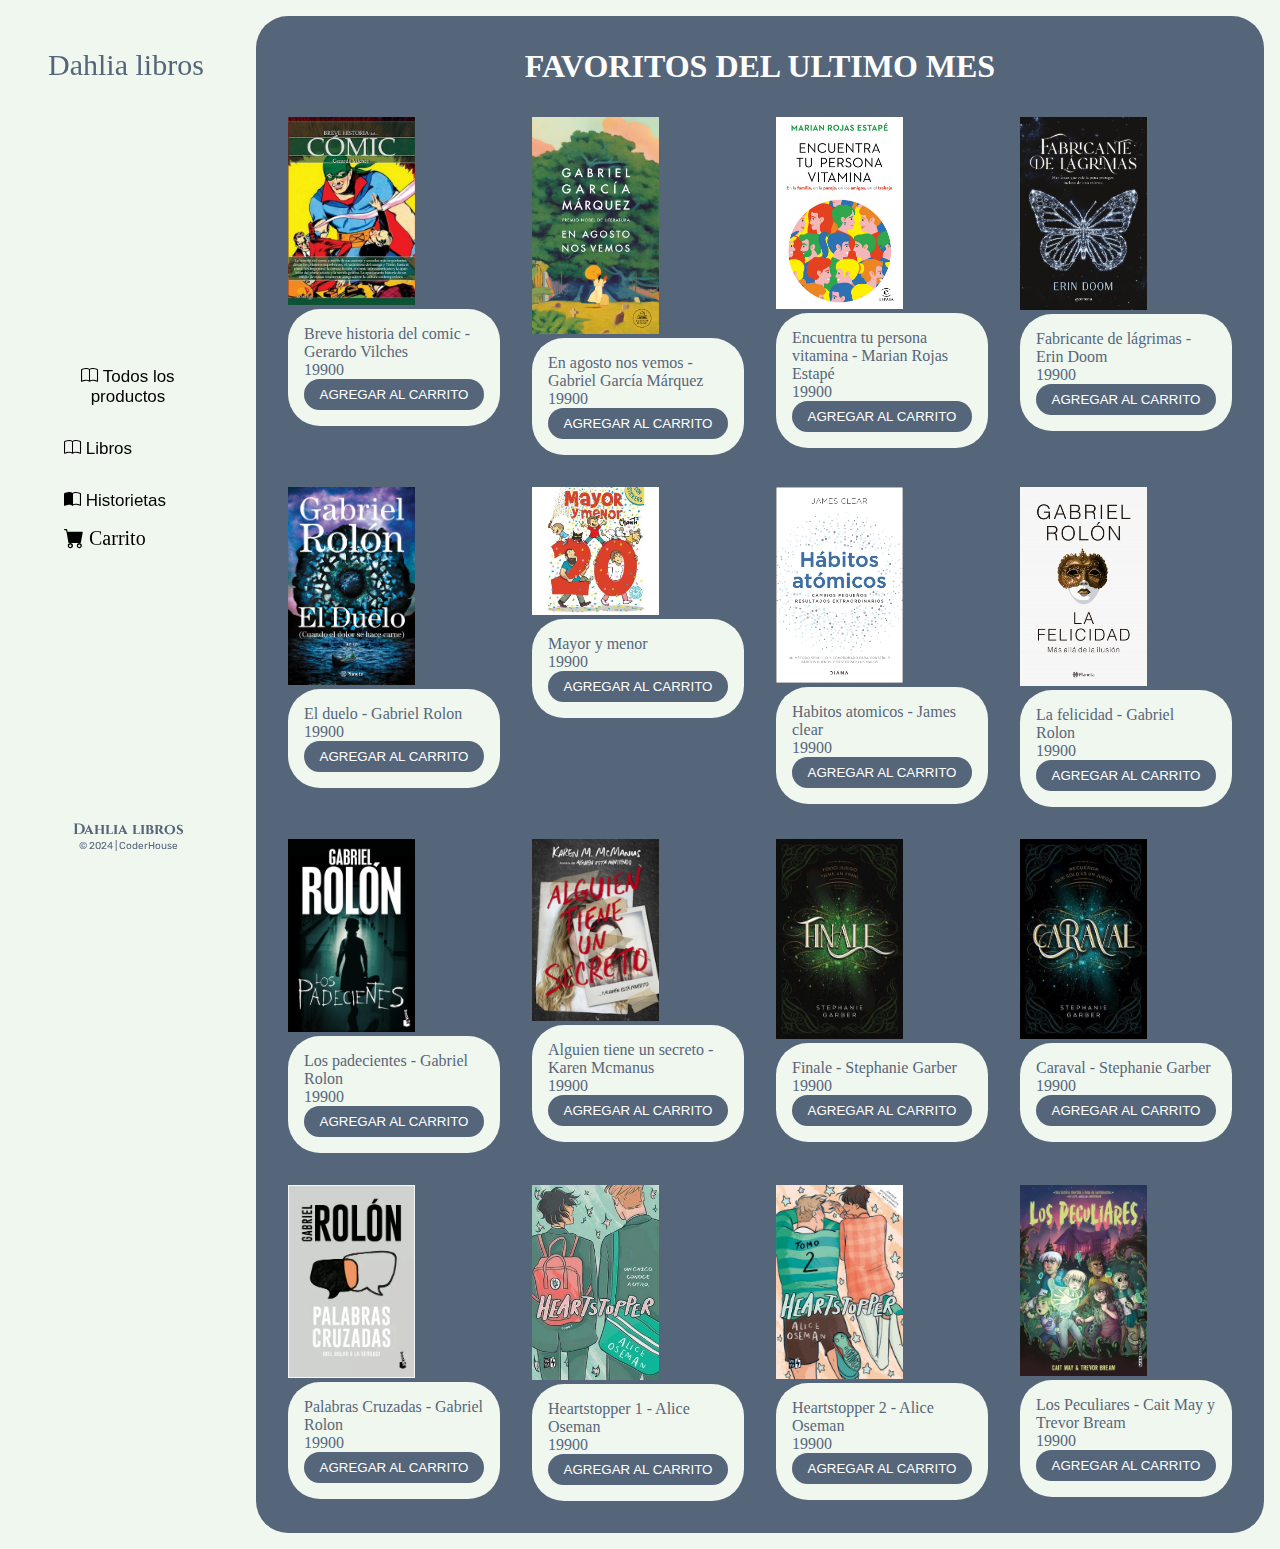
<file: index.html>
<!DOCTYPE html>
<html lang="en">

<head>
    <meta charset="UTF-8">
    <meta name="viewport" content="width=device-width, initial-scale=1.0">
    <title>Dahlia libros</title>
    <link rel="stylesheet" href="./css/style.css">
    <link rel="shortcut icon" href="./imagenes/circulo-negro.png" type="image/x-icon">
    <link href="https://cdn.jsdelivr.net/npm/bootstrap-icons@1.8.0/font/bootstrap-icons.css" rel="stylesheet">
</head>

<body>
    <div class="contenedor">
        <aside>
            <header>
                <a class="logo" href="./index.html">Dahlia libros</a>
            </header>
            <nav>
                <ul class="lista-menu">
                    <li><button id="todos-los-productos" class=" menu-comun boton-item"> <i class="bi bi-book"></i> Todos los productos </button></li>
                    <li><button id="libros" class=" menu-comun boton-item"> <i class="bi bi-book"></i> Libros </button></li>
                    <li><button id="historietas"class="menu-comun boton-item"> <i class="bi bi-book-half"></i> Historietas</button></li>
                    <li><a class="menu-carrito menu-comun" href="./carrito.html"> <i class="bi bi-cart-fill"></i> Carrito</a></li>
                </ul>
            </nav>

            <footer class="footer">
                <div class="nombre">
                    <h2>Dahlia libros</h2>
                </div>
                <div class="copy">
                    <p>© 2024 | CoderHouse</p>

                </div>
            </footer>
        </aside>

            <main>
                <div class="titulo-pagina">
                    <h1> FAVORITOS DEL ULTIMO MES </h1>
                </div>
                <div class="productos-inicio">
                </div>
            </main>

    </div>

</body>
<script src="./js/main.js"></script>
</html>
</file>
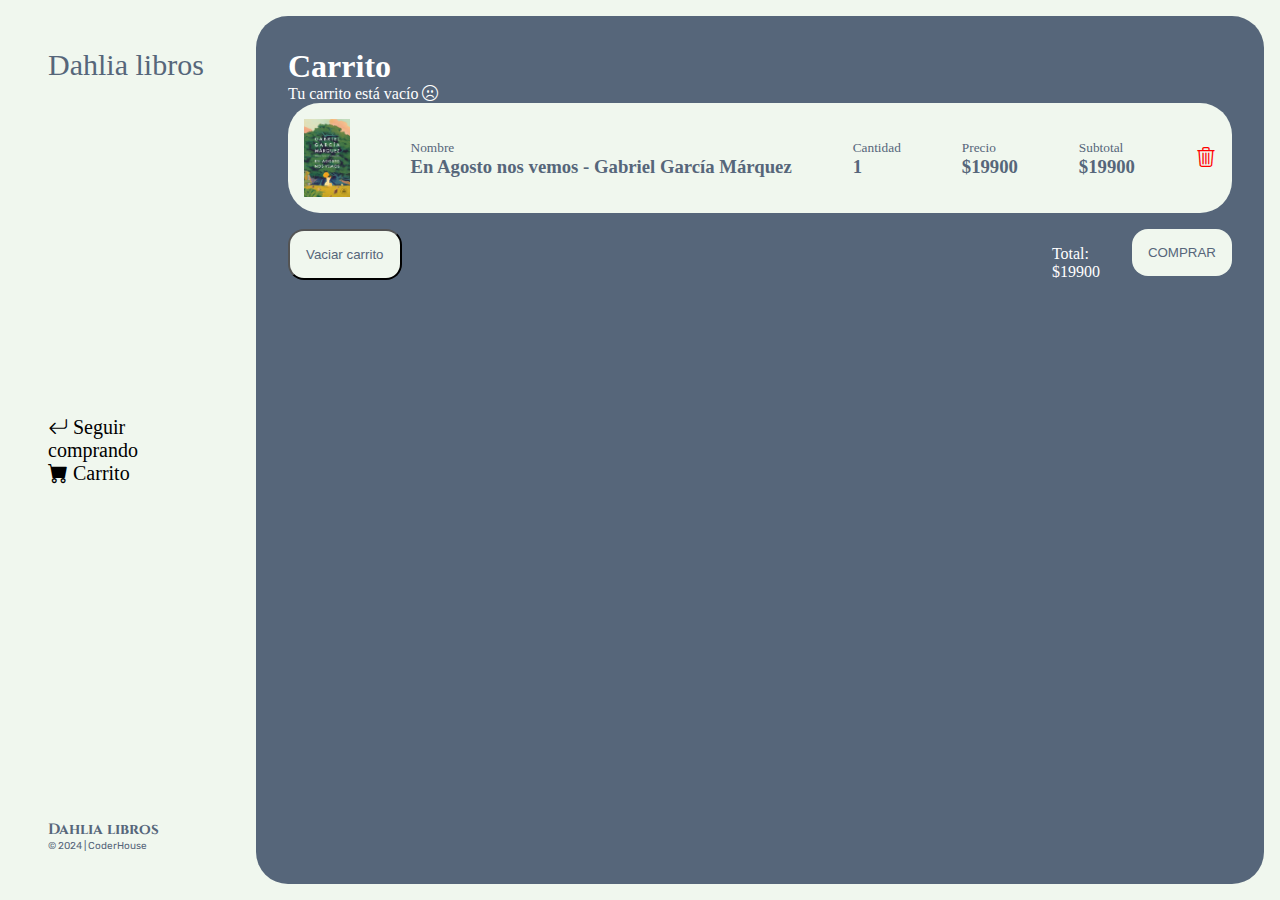
<file: carrito.html>
<!DOCTYPE html>
<html lang="en">
<head>
    <meta charset="UTF-8">
    <meta name="viewport" content="width=device-width, initial-scale=1.0">
    <title>Dahlia libros</title>
    <link rel="stylesheet" href="./css/style.css">
    <script src="./js/main.js"></script>
    <link href="https://cdn.jsdelivr.net/npm/bootstrap-icons@1.8.0/font/bootstrap-icons.css" rel="stylesheet">
    <link rel="shortcut icon" href="./imagenes/circulo-negro.png" type="image/x-icon">
</head>
<body>
    <div class="contenedor">
        <aside>   
            <header>
                <a class="logo" href="./index.html">Dahlia libros</a>
            </header>  

            <nav>
            <ul class="lista-menu">
               <li><a class="menu-carrito menu-volver" href="./carrito.html"> <i class="bi bi-arrow-return-left"></i> Seguir comprando</a></li>
                <li><a class="menu-carrito menu-carrito-act active" href="./carrito.html"> <i class="bi bi-cart-fill"></i> Carrito</a></li>
        
    
            </ul>
           </nav>
   
           <footer>
               <div class="nombre">
                   <h2>Dahlia libros</h2>
               </div>
               <div class="copy">
                   <p>© 2024 | CoderHouse</p>
                   
               </div>
             
          </footer>
        </aside>

 
        <main>
         <div class="titulo-carrito">
             <h1> Carrito </h1>
         </div>
         <div class="container-carrito">
            <p class="carrito-vacio"> Tu carrito está vacío <i class="bi bi-emoji-frown"></i> </p>
            <div class="carrito-productos">
                <div class="carrito-producto">
                    <img src="./imagenes/en-agosto-nos-vemos.jpg" alt="" style="max-width: 5%;">
                    <div class="carrito-nombre">
                        <small>Nombre</small>
                        <h3>En Agosto nos vemos - Gabriel García Márquez</h3>
                    </div>
                    <div class="carrito-cantidad">
                        <small>Cantidad</small>
                        <h3>1</h3>
                    </div>
                    <div class="carrito-precio">
                        <small>Precio</small>
                        <h3>$19900</h3>
                    </div>
                    <div class="subtotal">
                        <small>Subtotal</small>
                        <h3>$19900</h3>
                    </div>
                    <div>
                        <button class="eliminar" ><i class="bi bi-trash3"></i></button>
                    </div>
                </div>
            </div>
            <div class="vaciar-comprar">
                <div class="vaciar-carrito">
                    <button class="vaciar-carrito-btn"> Vaciar carrito </button>
                 </div>
                <div class="comprar-ahora">
                    <div class="total-comprar-ahora">
                        <p>Total:</p>
                        <p>$19900</p>
                    </div>
                    <div >
                        <button class="btn-comprar-ahora">COMPRAR</button>
                    </div>
                </div>
            </div>
        
         </div>
        </main>
 
    </div>
</body>
</html>
</file>
<file: css/style.css>
@import url('https://fonts.googleapis.com/css2?family=Bricolage+Grotesque:opsz,wght@12..96,200..800&family=Cinzel:wght@400..900&family=Rubik:ital,wght@0,300..900;1,300..900&display=swap');

* {
    margin: 0;
    padding: 0;
    box-sizing: border-box;
  }

  ul{
    list-style-type: none;
  }

  a{
    text-decoration: none;
  }


.contenedor{
    display:grid;
    grid-template-columns: 1fr 4fr;
    background-color: #f0f7ee;
}

aside{
    height: 100vh;
    padding: 3rem;
    color: #56667A;
    position:sticky;
    top: 0;
    display: flex;
    flex-direction: column;
    justify-content: space-between;
}

.logo{
    text-decoration: none;
    font-size: 30px;
    color:#56667A;
}

.menu-comun{
    background-color: transparent;
    border: 0;
    font-size: 17px;
    padding: 1rem;
}

.menu-carrito{
    color:black;
    font-size: 20px;
}

.menu-comun:hover{
    background-color: #56667A;
    color: white;
    border-radius: 1rem;
    font-size: 20px;
}

.menu-carrito{
    color:black;
    font-size: 20px;
    margin-top: 3rem;
}

.menu-carrito:hover{
    font-size: 25px;
}

main{
    background-color: #56667A;
    color:white;
    margin:1rem;
    border-radius: 2rem;
    padding: 2rem;
    margin-left: 0;
}

.productos-inicio{
    display: grid;
    grid-template-columns: repeat(4, 1fr);
    gap: 2rem;
    justify-items: center;
}

.titulo-pagina{
    margin-bottom: 2rem;
    text-align: center;
}

.info-producto{
    background-color:#f0f7ee;
    color:#56667A;
    border-radius: 2rem;
    padding: 1rem;
    display: flex;
    flex-direction: column;
}

.agregar-carrito{
    border:0;
    background-color:#56667A;
    color: white;
    text-transform: uppercase;
    border-radius: 1rem;
    padding: .5rem;
}

.agregar-carrito:hover{
    font-size: 15px;

}

.carrito-productos{
    display: flex;
    flex-direction: column;
    gap:1rem;
}

.carrito-producto{
    display: flex;
    justify-content: space-between;
    background-color:#f0f7ee;
    color:#56667A;
    border-radius: 2rem;
    align-items: center;
    padding: 1rem;
}

.eliminar{
    color: red;
    border: 0;
    background-color: transparent;
    font-size: 20px;
}

.vaciar-comprar{
    display: flex;
    justify-content:space-between;
    padding-top: 1rem;
}

.vaciar-carrito-btn{
    background-color:#f0f7ee;
    color:#56667A;
    padding: 1rem;
    border-radius: 1rem;
}

.vaciar-carrito-btn:hover{
    background-color: #56667A;
    color: #f0f7ee;
    border-color: #f0f7ee;
    font-size: 15px;
}

.btn-comprar-ahora{
    border: 0;
    background-color:#f0f7ee;
    color:#56667A;
    padding: 1rem;
    border-radius: 1rem;
}

.btn-comprar-ahora:hover{
    background-color: #56667A;
    color: #f0f7ee;
    border-color: #f0f7ee;
    font-size: 15px;
}

.comprar-ahora{
    display: flex;
    justify-content: space-between;
}

.total-comprar-ahora{
    padding-right: 2rem;
    padding-top: 1rem;
}

.btn-comprar-ahora{
    padding-top: 1rem;
}
.footer {
    color: #56667A;
    text-align: center;
  }

.nombre {
    font-family: "Cinzel", serif;
  font-optical-sizing: auto;
  font-weight: 600;
  font-style: normal;
  font-size: 10px;
  }
  
.copy {
    font-family: "Rubik", sans-serif;
    font-optical-sizing: auto;
    font-weight: 400;
    font-style: normal;
    font-size: 10px;
  }
</file>
